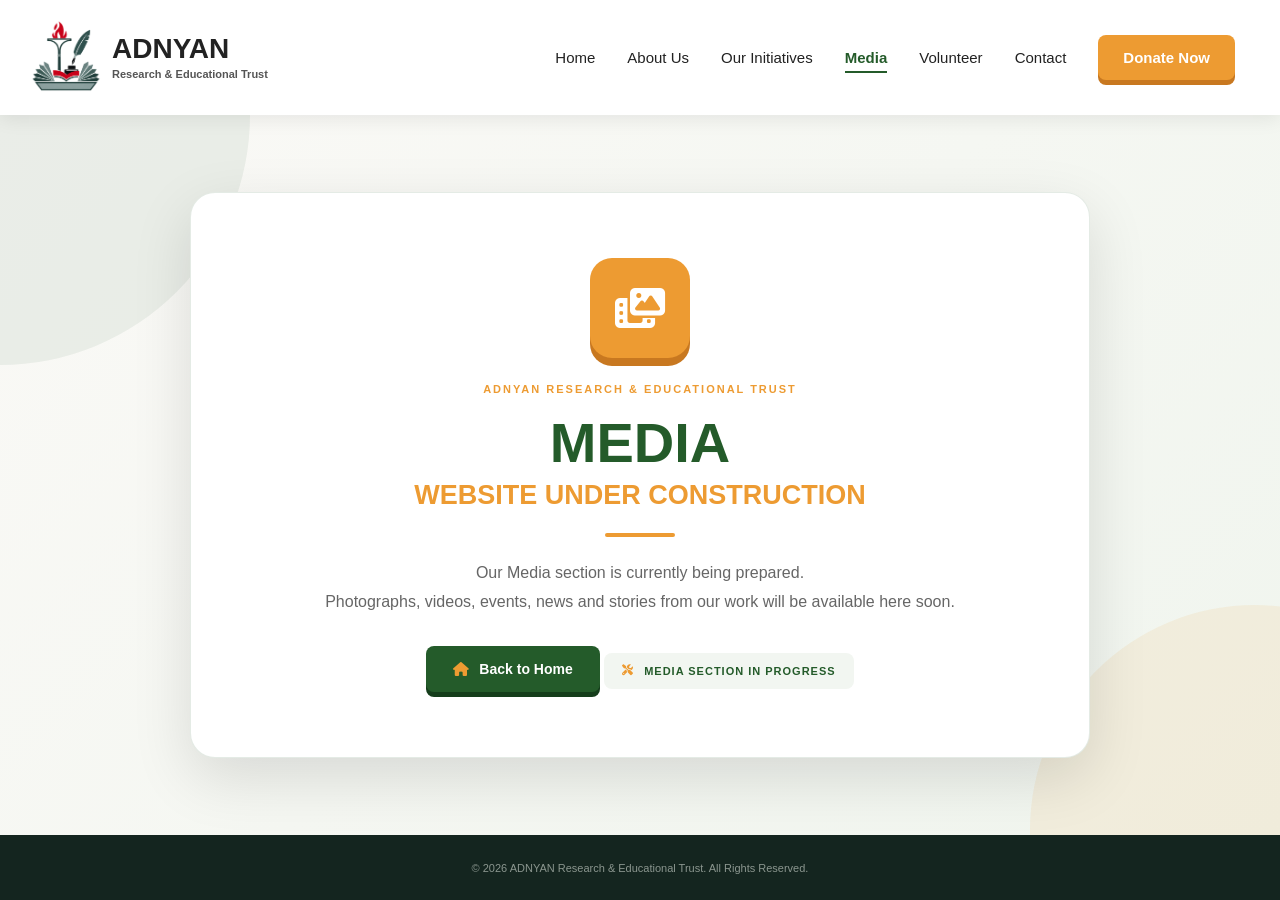
<file: media.html>
<!DOCTYPE html>
<html lang="en">

<head>

    <meta charset="UTF-8">

    <meta name="viewport" content="width=device-width, initial-scale=1.0">

    <title>Media | ADNYAN Research & Educational Trust</title>

    <!-- Font Awesome -->
    <link
        rel="stylesheet"
        href="https://cdnjs.cloudflare.com/ajax/libs/font-awesome/6.7.2/css/all.min.css"
    >

    <!-- Media CSS -->
    <link rel="stylesheet" href="media.css">

</head>


<body>


    <!-- =========================
         HEADER
    ========================== -->

    <header class="header">

        <!-- BRAND -->

        <div class="brand">

            <a href="index.html" class="brand-logo">

                <img
                    src="logo.png"
                    alt="ADNYAN Research & Educational Trust"
                >

            </a>


            <div class="brand-name">

                <div class="title">
                    ADNYAN
                </div>

                <div class="subtitle">
                    Research & Educational Trust
                </div>

            </div>

        </div>


        <!-- MOBILE MENU BUTTON -->

        <button
            class="menu-toggle"
            id="menuToggle"
            aria-label="Open menu"
        >

            <i class="fa-solid fa-bars"></i>

        </button>


        <!-- NAVIGATION -->

        <nav class="navbar" id="navbar">

            <a href="index.html">
                Home
            </a>

            <a href="aboutus.html">
                About Us
            </a>

            <a href="ourinitiative.html">
                Our Initiatives
            </a>

            <a href="media.html" class="active">
                Media
            </a>

            <a href="volunteer.html">
                Volunteer
            </a>

            <a href="contact.html">
                Contact
            </a>

            <a href="#" class="donate">
                Donate Now
            </a>

        </nav>

    </header>



    <!-- =========================
         UNDER CONSTRUCTION
    ========================== -->

    <main class="construction">

        <div class="construction-box">


            <!-- ICON -->

            <div class="construction-icon">

                <i class="fa-solid fa-photo-film"></i>

            </div>


            <!-- SMALL TEXT -->

            <p class="small-title">
                ADNYAN RESEARCH & EDUCATIONAL TRUST
            </p>


            <!-- MAIN HEADING -->

            <h1>
                MEDIA
            </h1>

            <h2>
                WEBSITE UNDER CONSTRUCTION
            </h2>


            <!-- LINE -->

            <div class="orange-line"></div>


            <!-- DESCRIPTION -->

            <p class="message">

                Our Media section is currently being prepared.

                <br>

                Photographs, videos, events, news and stories
                from our work will be available here soon.

            </p>


            <!-- HOME BUTTON -->

            <a href="index.html" class="home-button">

                <i class="fa-solid fa-house"></i>

                Back to Home

            </a>


            <!-- STATUS -->

            <div class="status">

                <i class="fa-solid fa-screwdriver-wrench"></i>

                <span>
                    MEDIA SECTION IN PROGRESS
                </span>

            </div>


        </div>

    </main>



    <!-- =========================
         FOOTER
    ========================== -->

    <footer class="footer">

        <p>
            © 2026 ADNYAN Research & Educational Trust.
            All Rights Reserved.
        </p>

    </footer>



    <!-- =========================
         MOBILE MENU
    ========================== -->

    <script>

        const menuToggle =
            document.getElementById("menuToggle");

        const navbar =
            document.getElementById("navbar");


        menuToggle.addEventListener("click", function () {

            navbar.classList.toggle("show");

        });

    </script>


</body>

</html>
</file>
<file: media.css>
/* =====================================================
   RESET
===================================================== */

* {
    margin: 0;
    padding: 0;
    box-sizing: border-box;
}


html {
    scroll-behavior: smooth;
}


body {

    font-family:
        Arial,
        Helvetica,
        sans-serif;

    background: #FAF9F6;

    color: #222;

    overflow-x: hidden;

}


a {
    text-decoration: none;
}


/* =====================================================
   HEADER
===================================================== */

.header {

    width: 100%;

    height: 115px;

    background: #ffffff;

    display: flex;

    align-items: center;

    justify-content: space-between;

    padding: 0 45px 0 30px;

    box-shadow:
        0 4px 18px rgba(0, 0, 0, 0.08);

    position: relative;

    z-index: 100;

}


/* =====================================================
   BRAND
===================================================== */

.brand {

    display: flex;

    align-items: center;

}


.brand-logo img {

    width: 72px;

    height: 72px;

    object-fit: contain;

}


.brand-name {

    margin-left: 10px;

}


.brand-name .title {

    font-size: 28px;

    font-weight: 700;

    color: #222;

    line-height: 1;

}


.brand-name .subtitle {

    margin-top: 5px;

    font-size: 11px;

    font-weight: 700;

    color: #555;

}


/* =====================================================
   NAVIGATION
===================================================== */

.navbar {

    display: flex;

    align-items: center;

    gap: 32px;

}


.navbar a {

    color: #222;

    font-size: 15px;

    font-weight: 500;

    position: relative;

    transition: 0.3s ease;

}


/* NAV HOVER */

.navbar a:not(.donate)::after {

    content: "";

    position: absolute;

    left: 0;

    bottom: -7px;

    width: 0;

    height: 2px;

    background: #245B2A;

    transition: 0.3s ease;

}


.navbar a:not(.donate):hover {

    color: #245B2A;

}


.navbar a:not(.donate):hover::after {

    width: 100%;

}


/* ACTIVE MEDIA */

.navbar a.active {

    color: #245B2A;

    font-weight: 700;

}


.navbar a.active::after {

    width: 100%;

}


/* =====================================================
   DONATE BUTTON
===================================================== */

.navbar .donate {

    background: #ED9B32;

    color: #ffffff;

    padding: 14px 25px;

    border-radius: 8px;

    font-weight: 700;

    box-shadow:
        0 5px 0 #C87820;

    transition: 0.3s ease;

}


.navbar .donate:hover {

    transform: translateY(-3px);

    box-shadow:
        0 2px 0 #C87820;

}


/* =====================================================
   MOBILE MENU BUTTON
===================================================== */

.menu-toggle {

    display: none;

    border: none;

    background: #245B2A;

    color: white;

    width: 44px;

    height: 44px;

    border-radius: 8px;

    font-size: 20px;

    cursor: pointer;

}


/* =====================================================
   CONSTRUCTION SECTION
===================================================== */

.construction {

    min-height: calc(100vh - 180px);

    display: flex;

    align-items: center;

    justify-content: center;

    padding: 70px 25px;

    background:

        linear-gradient(
            135deg,
            #FAF9F6,
            #F0F5EE
        );

    position: relative;

    overflow: hidden;

}


/* =====================================================
   BACKGROUND DECORATION
===================================================== */

.construction::before {

    content: "";

    position: absolute;

    width: 500px;

    height: 500px;

    border-radius: 50%;

    background: rgba(36, 91, 42, 0.07);

    left: -250px;

    top: -250px;

}


.construction::after {

    content: "";

    position: absolute;

    width: 450px;

    height: 450px;

    border-radius: 50%;

    background: rgba(237, 155, 50, 0.10);

    right: -200px;

    bottom: -220px;

}


/* =====================================================
   MAIN BOX
===================================================== */

.construction-box {

    width: 100%;

    max-width: 900px;

    background: #ffffff;

    border-radius: 25px;

    padding: 65px 40px;

    text-align: center;

    position: relative;

    z-index: 2;

    border:
        1px solid rgba(36, 91, 42, 0.12);

    box-shadow:

        0 20px 60px
        rgba(0, 0, 0, 0.12);

}


/* =====================================================
   ICON
===================================================== */

.construction-icon {

    width: 100px;

    height: 100px;

    margin: 0 auto 25px;

    border-radius: 22px;

    display: flex;

    align-items: center;

    justify-content: center;

    background: #ED9B32;

    color: white;

    font-size: 40px;

    box-shadow:

        0 8px 0 #C87820;

    animation:

        floatIcon 3s ease-in-out infinite;

}


@keyframes floatIcon {

    0% {

        transform: translateY(0);

    }

    50% {

        transform: translateY(-8px);

    }

    100% {

        transform: translateY(0);

    }

}


/* =====================================================
   SMALL TITLE
===================================================== */

.small-title {

    color: #ED9B32;

    font-size: 11px;

    font-weight: 700;

    letter-spacing: 2px;

    margin-bottom: 15px;

}


/* =====================================================
   HEADING
===================================================== */

.construction-box h1 {

    color: #245B2A;

    font-size: 56px;

    font-weight: 800;

    margin-bottom: 5px;

}


.construction-box h2 {

    color: #ED9B32;

    font-size: 27px;

    font-weight: 800;

}


/* =====================================================
   ORANGE LINE
===================================================== */

.orange-line {

    width: 70px;

    height: 4px;

    background: #ED9B32;

    margin: 22px auto;

    border-radius: 10px;

}


/* =====================================================
   MESSAGE
===================================================== */

.message {

    max-width: 650px;

    margin: auto;

    color: #666;

    font-size: 16px;

    line-height: 1.8;

}


/* =====================================================
   HOME BUTTON
===================================================== */

.home-button {

    display: inline-flex;

    align-items: center;

    justify-content: center;

    gap: 10px;

    margin-top: 30px;

    padding: 15px 27px;

    background: #245B2A;

    color: white;

    border-radius: 8px;

    font-size: 14px;

    font-weight: 700;

    box-shadow:

        0 5px 0 #153D1B;

    transition: 0.3s ease;

}


.home-button:hover {

    transform: translateY(-3px);

    box-shadow:

        0 2px 0 #153D1B;

}


.home-button i {

    color: #ED9B32;

}


/* =====================================================
   STATUS
===================================================== */

.status {

    display: inline-flex;

    align-items: center;

    gap: 10px;

    margin-top: 30px;

    padding: 12px 18px;

    border-radius: 8px;

    background: #F2F6F1;

    color: #245B2A;

    font-size: 11px;

    font-weight: 700;

    letter-spacing: 1px;

}


.status i {

    color: #ED9B32;

}


/* =====================================================
   FOOTER
===================================================== */

.footer {

    min-height: 65px;

    background: #14251F;

    display: flex;

    align-items: center;

    justify-content: center;

    text-align: center;

    padding: 15px;

}


.footer p {

    color: #8B968F;

    font-size: 11px;

}


/* =====================================================
   TABLET
===================================================== */

@media (max-width: 1000px) {

    .header {

        padding: 0 25px;

    }


    .navbar {

        gap: 20px;

    }


    .navbar a {

        font-size: 13px;

    }


    .construction-box h1 {

        font-size: 48px;

    }

}


/* =====================================================
   MOBILE
===================================================== */

@media (max-width: 850px) {

    .header {

        height: 82px;

        padding: 10px 20px;

    }


    .brand-logo img {

        width: 58px;

        height: 58px;

    }


    .brand-name .title {

        font-size: 21px;

    }


    .brand-name .subtitle {

        font-size: 9px;

    }


    .menu-toggle {

        display: flex;

        align-items: center;

        justify-content: center;

    }


    .navbar {

        display: none;

        position: absolute;

        left: 0;

        top: 82px;

        width: 100%;

        background: white;

        padding: 15px 20px 20px;

        flex-direction: column;

        gap: 5px;

        box-shadow:

            0 15px 30px rgba(0,0,0,0.10);

    }


    .navbar.show {

        display: flex;

    }


    .navbar a {

        width: 100%;

        text-align: center;

        padding: 12px;

    }


    .navbar a::after {

        display: none;

    }


    .navbar a.active {

        background: #F0F5EE;

        border-radius: 7px;

    }


    .navbar .donate {

        margin-top: 5px;

    }


    .construction {

        min-height: calc(100vh - 147px);

        padding: 45px 20px;

    }


    .construction-box {

        padding: 50px 25px;

    }


    .construction-box h1 {

        font-size: 42px;

    }


    .construction-box h2 {

        font-size: 22px;

    }

}


/* =====================================================
   SMALL MOBILE
===================================================== */

@media (max-width: 500px) {

    .header {

        padding: 10px 15px;

    }


    .brand-logo img {

        width: 52px;

        height: 52px;

    }


    .brand-name {

        margin-left: 7px;

    }


    .brand-name .title {

        font-size: 19px;

    }


    .brand-name .subtitle {

        font-size: 7px;

    }


    .construction {

        padding: 30px 15px;

    }


    .construction-box {

        padding: 40px 18px;

        border-radius: 18px;

    }


    .construction-icon {

        width: 80px;

        height: 80px;

        font-size: 32px;

    }


    .construction-box h1 {

        font-size: 34px;

    }


    .construction-box h2 {

        font-size: 19px;

    }


    .message {

        font-size: 14px;

    }


    .status {

        font-size: 9px;

    }

}
</file>
